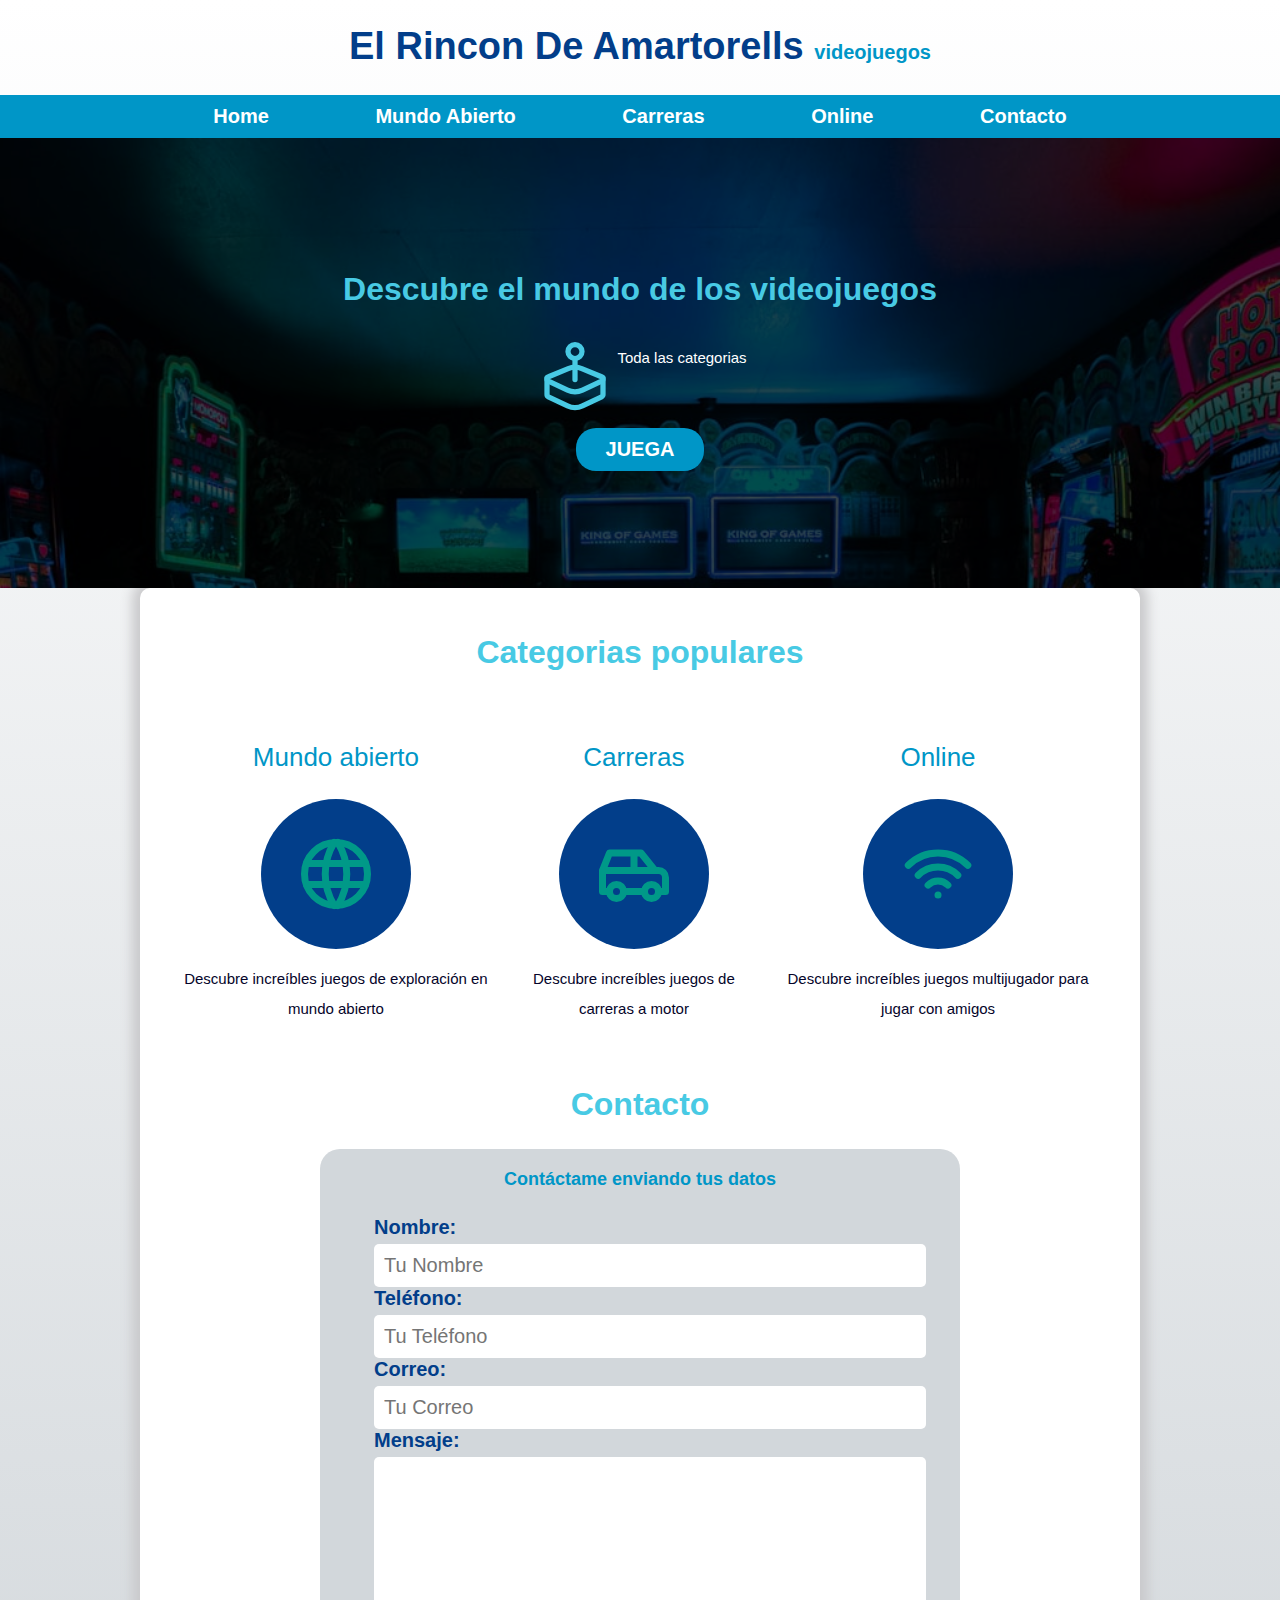
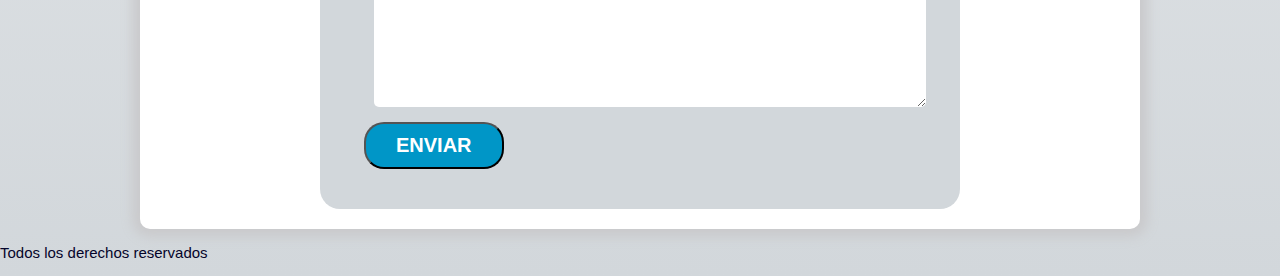
<file: index.html>
<!DOCTYPE html>
<html lang="es ">
<head>
    <meta charset="UTF-8">
    <meta name="viewport" content="width= , initial-scale=1.0">
    <title>Bienvenidos a amartorells</title>
    <link rel="stylesheet" href="css/normalize.css">
    <link rel="preconnect" href="https://fonts.googleapis.com">
    <link rel="preconnect" href="https://fonts.gstatic.com" crossorigin>
    <link href="https://fonts.googleapis.com/css2?family=Poetsen+One&display=swap" rel="stylesheet">
    <link rel="stylesheet" href="/css/styles.css">
</head>
<body>
        <header>
            <h1 class="titulo">El Rincon De Amartorells <span>videojuegos</span></h1>
        </header>
        <div class="bg-secundario">
            <nav class= "navegacion-principal contenedor">
                <a href="home.html">Home</a>
                <a href="mundo_abierto.html">Mundo Abierto</a>
                <a href="carreras.html">Carreras</a>
                <a href="online.html">Online</a>
                <a href="contacto.html">Contacto</a>
            </nav>
        </div>
    <section class="hero">
        <div class="contenido-hero">
            <h2>Descubre el mundo de los videojuegos</h2>
            <div class="informacion">
                    <svg xmlns="http://www.w3.org/2000/svg" class="icon icon-tabler icon-tabler-brand-apple-arcade" 
                        width="84" height="84" viewBox="0 0 24 24" stroke-width="1.5" stroke="#48cae4" fill="none" stroke-linecap="round" stroke-linejoin="round">
                        <path stroke="none" d="M0 0h24v24H0z" fill="none"/>
                        <path d="M12 5m-2 0a2 2 0 1 0 4 0a2 2 0 1 0 -4 0" />
                        <path d="M20 12.5v4.75a.734 .734 0 0 1 -.055 .325a.704 .704 0 0 1 -.348 .366l-5.462 2.58a5 5 0 0 1 -4.27 0l-5.462 -2.58a.705 .705 0 0 1 -.401 -.691l0 -4.75" />
                        <path d="M4.431 12.216l5.634 -2.332a5.065 5.065 0 0 1 3.87 0l5.634 2.332a.692 .692 0 0 1 .028 1.269l-5.462 2.543a5.064 5.064 0 0 1 -4.27 0l-5.462 -2.543a.691 .691 0 0 1 .028 -1.27z" />
                        <path d="M12 7l0 6" />
                      </svg>
                <p>Toda las categorias</p>
            </div>
            <a class="boton" href="boton.html">juega</a>
        </div>
    </section>
    <main class="contenedor sombra">
        <h2>Categorias populares</h2>
        <div class="micontenido">
            <section class="contenido">
                <h3>Mundo abierto</h3>
                <div class="icono">
                    <svg xmlns="http://www.w3.org/2000/svg" class="icon icon-tabler icon-tabler-world" 
                    width="84" height="84" viewBox="0 0 24 24" stroke-width="2" stroke="#009988" fill="none" stroke-linecap="round" stroke-linejoin="round">
                    <path stroke="none" d="M0 0h24v24H0z" fill="none"/>
                    <path d="M3 12a9 9 0 1 0 18 0a9 9 0 0 0 -18 0" />
                    <path d="M3.6 9h16.8" />
                    <path d="M3.6 15h16.8" />
                    <path d="M11.5 3a17 17 0 0 0 0 18" />
                    <path d="M12.5 3a17 17 0 0 1 0 18" />
                </svg>
                </div>
            <p>Descubre increíbles juegos de exploración en mundo abierto</p>
            </section>
            <section class="contenido">
                <h3>Carreras</h3>
                <div class="icono">
                    <svg xmlns="http://www.w3.org/2000/svg" class="icon icon-tabler icon-tabler-car" 
                    width="84" height="84" viewBox="0 0 24 24" stroke-width="2" stroke="#009988" fill="none" stroke-linecap="round" stroke-linejoin="round">
                    <path stroke="none" d="M0 0h24v24H0z" fill="none"/>
                    <path d="M7 17m-2 0a2 2 0 1 0 4 0a2 2 0 1 0 -4 0" />
                    <path d="M17 17m-2 0a2 2 0 1 0 4 0a2 2 0 1 0 -4 0" />
                    <path d="M5 17h-2v-6l2 -5h9l4 5h1a2 2 0 0 1 2 2v4h-2m-4 0h-6m-6 -6h15m-6 0v-5" />
                </svg>
                </div>
            <p>Descubre increíbles juegos de carreras a motor</p>
        </section>
        <section class="contenido">
            <h3>Online</h3>
            <div class="icono">
                <svg xmlns="http://www.w3.org/2000/svg" class="icon icon-tabler icon-tabler-wifi" 
                width="84" height="84" viewBox="0 0 24 24" stroke-width="2" stroke="#009988" fill="none" stroke-linecap="round" stroke-linejoin="round">
                <path stroke="none" d="M0 0h24v24H0z" fill="none"/>
                <path d="M12 18l.01 0" />
                <path d="M9.172 15.172a4 4 0 0 1 5.656 0" />
                <path d="M6.343 12.343a8 8 0 0 1 11.314 0" />
                <path d="M3.515 9.515c4.686 -4.687 12.284 -4.687 17 0" />
            </svg>
            </div>
        <p>Descubre increíbles juegos multijugador para jugar con amigos</p>
    </section>
        </div>
        <section>
            <h2>Contacto</h2>
            <form class="formulario" action="">
                <fieldset>
                    <legend>Contáctame enviando tus datos</legend>
                    <div class="contededor-campos">
                        <div class="campo">
                            <div>
                                <label for="">Nombre:</label>
                                <input class="input-text" type="text" name="Nombre:" placeholder="Tu Nombre">
                            </div>
                        </div>
                        <div class="campo">
                            <div>
                                <label for="">Teléfono:</label>
                                <input class="input-text" type="tel" name="Teléfono:" placeholder="Tu Teléfono">
                            </div>
                        </div>
                        <div class="campo">
                            <div>
                                <label for="">Correo:</label>
                                <input class="input-text" type="email" name="Correo:" placeholder="Tu Correo">
                            </div>
                        </div>
                        <div class="campo">
                            <div>
                                <label for="">Mensaje:</label>
                                <textarea class="input-text" name="Mensaje:" id="" cols="30" rows="10"></textarea>
                            </div>
                        </div>
                        <div>
                            <input class="boton" type="submit" value="Enviar">
                        </div>
                    </div>
                </fieldset>
            </form>
        </section>
    </main>
    <footer>
        <p>Todos los derechos reservados</p>
    </footer>
</body>
</html>
</file>
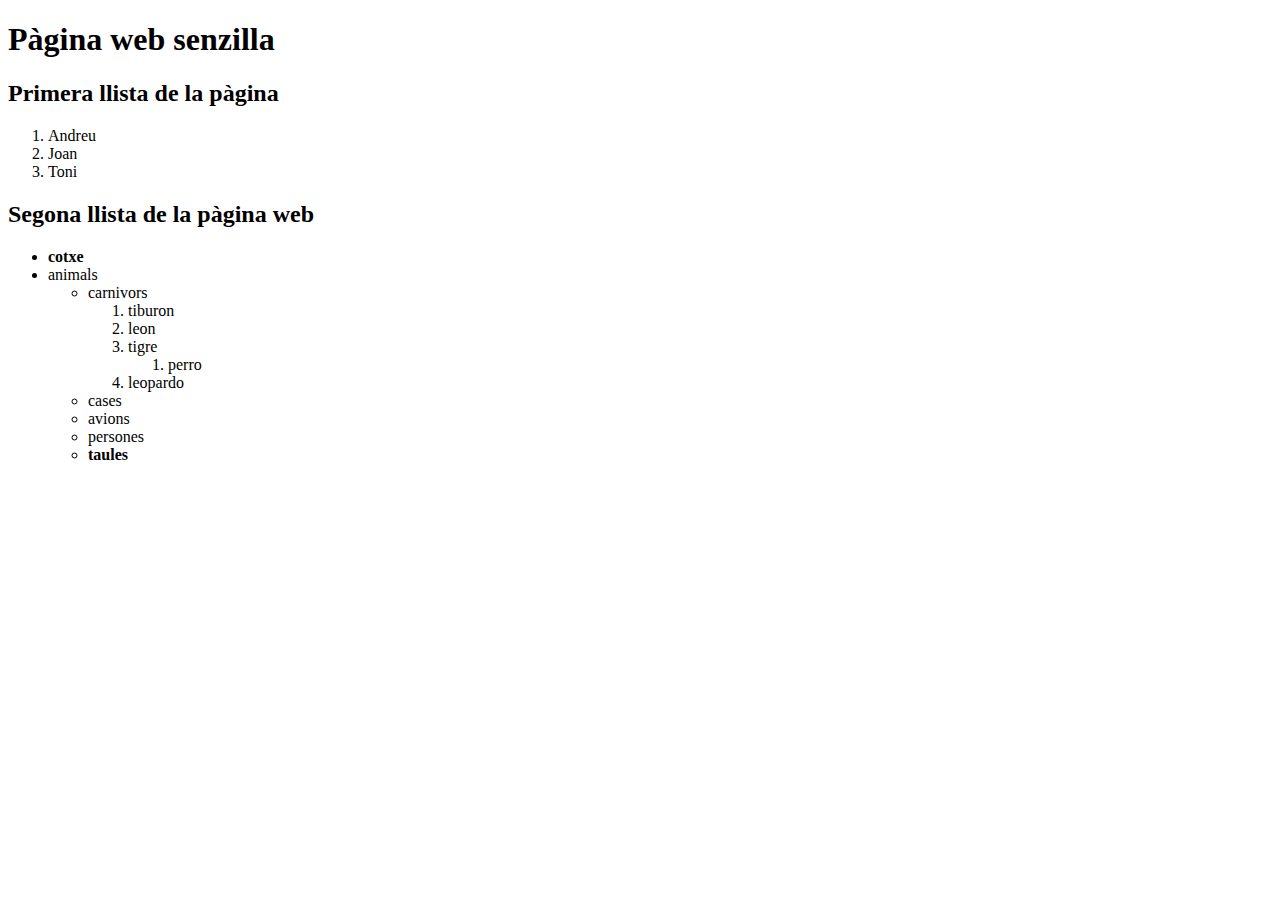
<file: EXES/exercici1_andreu_martorell.html>
<!DOCTYPE html>
<html lang="es">
<head>
    <meta charset="UTF-8">
    <meta name="viewport" content="width=device-width, initial-scale=1.0">
    <title>Ejemplos html</title>
</head>
<body>
    <h1>Pàgina web senzilla</h1>
    <h2>Primera llista de la pàgina</h2>
    <ol>
        <li>Andreu</li>
        <li>Joan</li>
        <li>Toni</li>
    </ol>
    <h2>Segona llista de la pàgina web</h2>
    <ul>
        <li><strong>cotxe</strong></li>
        <li>animals</li>
        <div>
            <ul>
                <li>carnivors</li>
                <ol>
                    <li>tiburon
                    <li>leon
                    <li>tigre
                            </li>
                            <ol>
                                <li>perro</li>
                            </ol>
                            <li>leopardo</li>
                        </li>
                    </li>
                </ol>
                <li>cases</li>
                <li>avions</li>
                <li>persones</li>
                <li><strong>taules</strong></li>
            </ul>
        </div>
    </ul>
</body>
</html>
</file>
<file: css/styles.css>
:root{
    --blanco:#ffffff;
    --oscuro:#03053a;
    --gris:#d2d7db;
    --primario:#0096c7;
    --secundario:#023e8a;
    --tamaño-fuente:16px;
}

body{
    background-color: hsl(0, 0%, 100%);
    color: rgb(4, 4, 42);
    font-size: var(--tamaño-fuente); /*1rem = 16px*/
    font-family: "Roboto" ,sans-serif;
    background-image: linear-gradient(to top,var(--gris) 0%,var(--blanco) 100%);
}

html{
    font-size: 62.5%;
}

h1{
    text-align: center;
    font-size: 3.8rem;
}

h2{
    color: #48cae4;
    font-size: 3.2rem;
    text-align: center;
}

h3{
    color: #ade8f4;
    font-size: 2.6rem;
    text-align: center;
}

fieldset{
    border: none;
}
.sombra{
    -webkit-box-shadow: 0px 0px 12px 8px rgba(202,202,204,1);
    -moz-box-shadow: 0px 0px 12px 8px rgba(202,202,204,1);
    box-shadow: 0px 0px 12px 8px rgba(202,202,204,1);
    background-color: var(--blanco);
    padding: 2rem;
    border-radius: 1rem;
}

.titulo{
    color: var(--secundario);
    text-align: center;
    font-size: 3.8rem;
}

.titulo span{
    color: var(--primario);
    font-size: 2rem;
}

p{
    font-size: 1.5rem;
    font-weight: 400;
}

.contenedor{
    width: 75%;
    margin: 0 auto;
}

.bg-secundario{
    background-color: var(--primario);
    text-align: center;
}

.boton{
    background-color: var(--primario);
    color: var(--blanco);
    padding: 1rem 3rem;
    margin: 1rem;
    font-size: 2rem;
    text-decoration: none;
    text-transform: uppercase;
    font-weight: 700;
    border-radius: 2rem;
    width: 90%;
    text-align: center;
}

@media (min-width: 480px) {
    .boton{
    width: auto;
    }
}

.navegacion-principal{
    background-color:var(--primario);
    text-align: center;
    display:flex;
    flex-direction: column;
    justify-content: space-around;
}

@media (min-width: 768px) {
    .navegacion-principal{
        flex-direction: row;
    }
}

.navegacion-principal a{
    color:var(--blanco);
    text-decoration: none;
    font-size: 2rem;
    font-weight: 700;
    text-align: center;
    padding: 1rem 1rem 1rem 1rem;
}

.navegacion-principal a:hover{
    color: var(--oscuro);
    background-color: var(--secundario);
}

.hero{
    background-image: url("../img/hero_1024_X_768.jpeg");
    background-repeat: no-repeat;
    background-size: cover;
    height: 45rem;
    position: relative;
}

.contenido-hero{
    background-color: rgba(0, 0, 0, 0.7);
    color: var(--blanco);
    position: absolute;
    top: 0px;
    left: 0px;
    right: 0px;
    bottom: 0px;
    display: flex;
    flex-direction: column;
    align-items: center;
    justify-content: center;
    border: none;
}

.informacion{
    display: flex;
    justify-content: center;
}

.micontenido{
    display: flex;
    flex-direction: column;
    align-items: center;
    justify-content: center;
    padding: 1rem 1rem 1rem 1rem;
}

@media (min-width:768px) {
    .micontenido{
        flex-direction: row;
    }
}

.contenido h3{
    font-weight: normal;
    color: var(--primario);
}

.contenido p{
    font-size: 1.5rem;
    line-height: 2;
    text-align: center;
}

.icono{
    background-color: var(--secundario);
    height: 15rem;
    width: 15rem;
    border-radius: 50%;
    display: flex;
    justify-content: center;
    align-items: center;
}

.contenido{
    display: flex;
    flex-direction: column;
    align-items: center;
    justify-content: center;
    padding: 1rem 1rem 1rem 1rem;
}

.formulario{
    background-color: var(--gris);
    width: min(60rem,85%);
    margin: 0 auto;
    padding: 2rem;
    border-radius: 2rem;

}

.formulario legend{
    text-align: center;
    font-size: 1.8rem;
    font-weight: bold;
    margin-bottom: 2rem;
    color: var(--primario);
}

.campo{
    margin-bottom: 1rem;
}

.campo label{
    color: var(--secundario);
    font-weight: bold;
    display: block;
    margin-bottom: 0.5rem;
}

.input-text{
    width: 100%;
    border: none;
    padding: 1rem;
    border-radius: 0.5rem;
}

.success{
    background-color: green;
    color: white;
}

.error{
    background-color: red;
    color: white;
}

.mensaje{
    width: 50%;
    text-align: center;
    border-radius: 1rem;
    border: 2rem solid white;
    margin-top: 2.5rem;
    font-size: 3rem;
    text-transform: uppercase;
}

.cabecera{
    padding-bottom: 1rem;
}

.campoCabecera{
    font-size: 2rem;
    font-weight: bold;
    padding: 2rem 0;
    background-color: var(--gris);
    text-align: center;
    text-transform: uppercase;
    border: 1px solid var(--oscuro);
}

.fila{
    display: grid;
    grid-template-columns: .5fr 1.5fr 1fr 1.5fr 2fr 1fr;
}

.campo{
    font-size: 2rem;
    margin: 0 2rem;
}

.fila.impar{
    background-color: rgb(210, 226, 255);
}

.fila.par{
    background-color: rgb(255, 255, 197);
}

.info{
    color: black;
    font-size: 1.5rem;
    margin-bottom: 2%;
    text-align: justify;
    margin-top: 2%;
}
</file>
